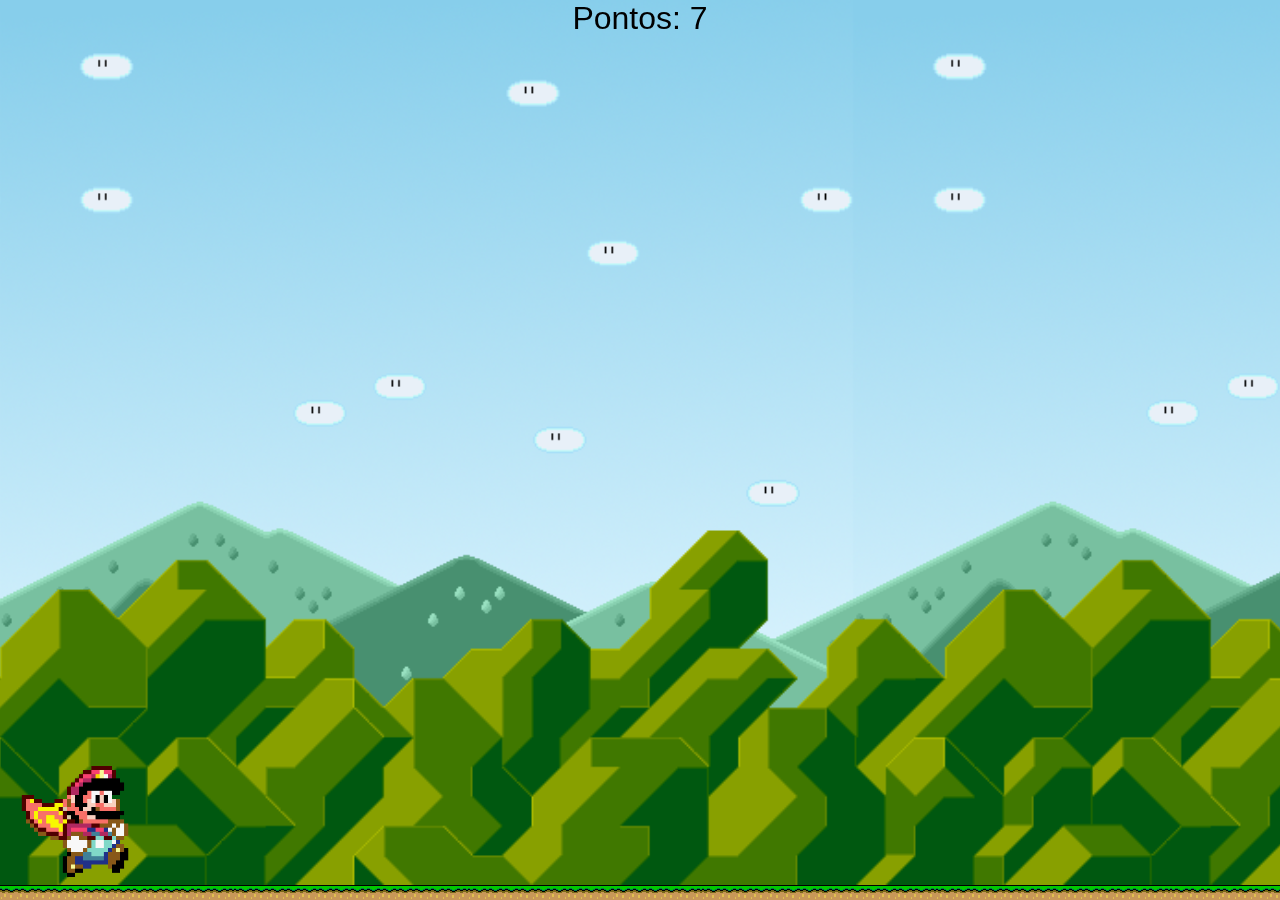
<file: index.html>
<!DOCTYPE html>
<html lang="en">

<head>
    <meta charset="UTF-8">
    <meta name="viewport" content="width=device-width, initial-scale=1.0">
    <title>Mario Jump</title>
    <link rel="stylesheet" href="mariogamer.css?v4">
    <script src="mariogamer.js?v4" defer></script>
</head>

<body>

    <div class="background">
        <div id="pontos">PONTOS: </div>
    </div>
    <div class="bottom-background"></div>
    <img src="./assets/mario.gif" class="mario">
    <img src="./assets/pipe.png" class="pipe">
    <div class="ground"></div>

</body>

</html>
</file>
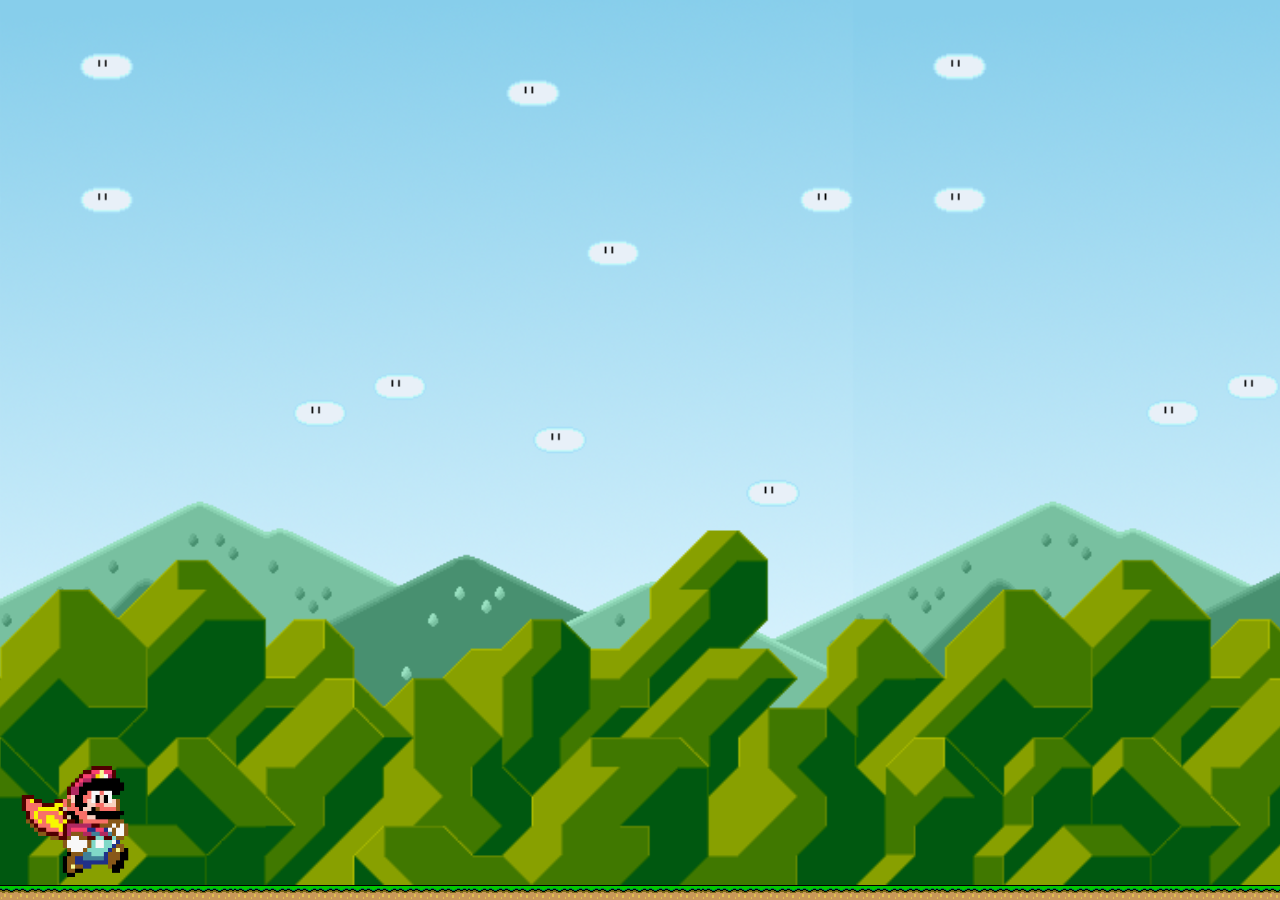
<file: mariogamer.html>
<!DOCTYPE html>
<html lang="en">

<head>
    <meta charset="UTF-8">
    <meta name="viewport" content="width=device-width, initial-scale=1.0">
    <title>Mario Jump</title>
    <link rel="stylesheet" href="mariogamer.css">
    <script src="mariogamer.js" defer></script>
</head>

<body>

    <div class="background"></div>
    <div class="bottom-background"></div>
    <img src="./assets/mario.gif" class="mario">
    <img src="./assets/pipe.png" class="pipe">
    <div class="ground"></div>

</body>

</html>
</file>
<file: mariogamer.css>
* {
    margin: 0;
    padding: 0;
    box-sizing: border-box;
}

.background {
    background-image: url(./assets/background.png);
    height: 80vh;
    width: 100vw;
    z-index: 1;
    position: fixed;
    background-size: contain;
    background-repeat: repeat-x;
    animation: background-animation 50s linear infinite;
}

.bottom-background {
    background-image: url(./assets/bottom-background.png);
    height: 40vh;
    width: 100vw;
    bottom: 15px;
    z-index: 2;
    position: fixed;
    background-size: contain;
    background-repeat: repeat-x;
    animation: background-animation 20s linear infinite;
}

.ground {
    background-image: url(./assets/ground.png);
    position: fixed;
    bottom: 0;
    width: 100vw;
    height: 15px;
    z-index: 3;
}

.pipe {
    position: fixed;
    bottom: 15px;
    width: 80px;
    right: -80px;
    animation: pipe-animation 2s infinite linear;
    z-index: 9;
}

.mario {
    width: 150px;
    position: absolute;
    bottom: 15px;
    z-index: 10;
}

.jump {
    animation: jump 500ms ease-out;
}


@keyframes pipe-animation {
    from {
        right: 0;

    }

    to {
        right: 100%;

    }
}

@keyframes jump {
    0% {
        bottom: 0;
    }

    40% {
        bottom: 180px;
    }

    50% {
        bottom: 180px;

    }

    60% {
        bottom: 180px;

    }

    100% {
        bottom: 0;
    }
}

@keyframes background-animation {
    from {
        background-position: 0 0;
    }

    to {
        background-position: -100vw 0;
    }
}

#pontos{
    margin: 0 auto;
    text-align: center;
    font-size: xx-large;
    font-family: sans-serif;
}
</file>
